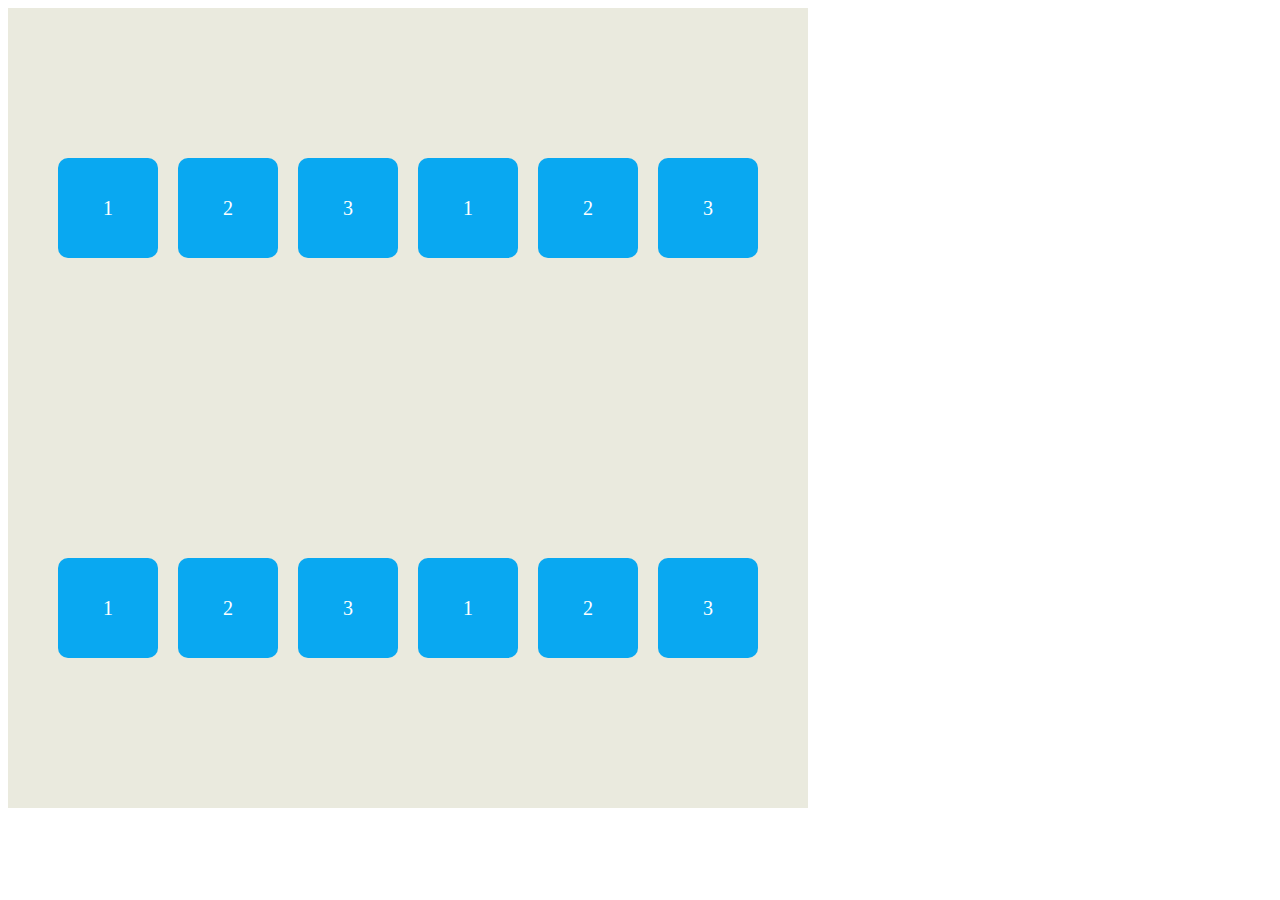
<file: session4/index.html>
<!DOCTYPE html>
<html>
<head>
<style> 
.container{
  display: flex;
  width: 800px;
  height: 800px;
  background-color: #eaeade;
  justify-content: center;
  align-items: center;
  flex-wrap:wrap;
}


.container > div {
  width: 100px;
  height: 100px;
  background-color: #09a8f1;
  justify-content: center;
  align-items: center;
  display: flex;
  margin: 10px;
  border-radius: 10px;
  color: #fff;
  font-size: 20px;
}



</style>
</head>
<body>
<div class="container">
<div>1</div>
<div>2</div>
<div>3</div>
<div>1</div>
<div>2</div>
<div>3</div>
<div>1</div>
<div>2</div>
<div>3</div>
<div>1</div>
<div>2</div>
<div>3</div>

</div>


</body>
</html>
</file>
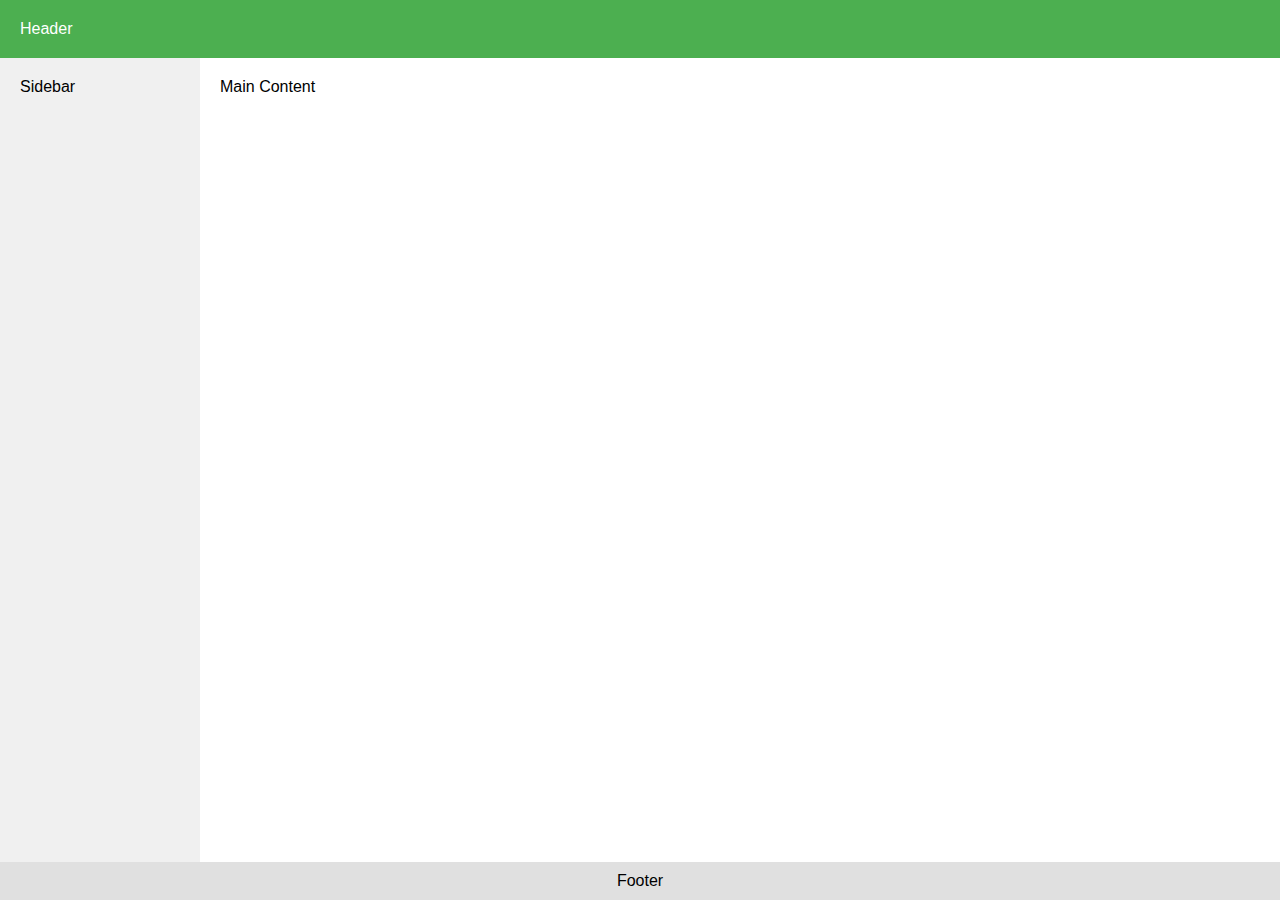
<file: session5/index.html>
<!DOCTYPE html>
<html lang="en">
<head>
    <meta charset="UTF-8">
    <meta name="viewport" content="width=device-width, initial-scale=1.0">
    <title>Page Layout</title>
    <style>
        body {
            font-family: Arial, sans-serif;
            margin: 0;
            padding: 0;
            display: grid;
            grid-template-areas:
                "header header"
                "sidebar main"
                "footer footer";
            grid-template-columns: 200px 1fr;
            grid-template-rows: auto 1fr auto;
            min-height: 100vh;
        }

        header {
            grid-area: header;
            background-color: #4CAF50; 
            color: white;
            padding: 20px;
            text-align: left;
        }

        aside {
            grid-area: sidebar;
            background-color: #f0f0f0; 
            padding: 20px;
        }

        main {
            grid-area: main;
            padding: 20px;
        }

        footer {
            grid-area: footer;
            background-color: #e0e0e0; 
            padding: 10px;
            text-align: center;
        }
    </style>
</head>
<body>
    <header>Header</header>
    <aside>Sidebar</aside>
    <main>Main Content</main>
    <footer>Footer</footer>
</body>
</html>
</file>
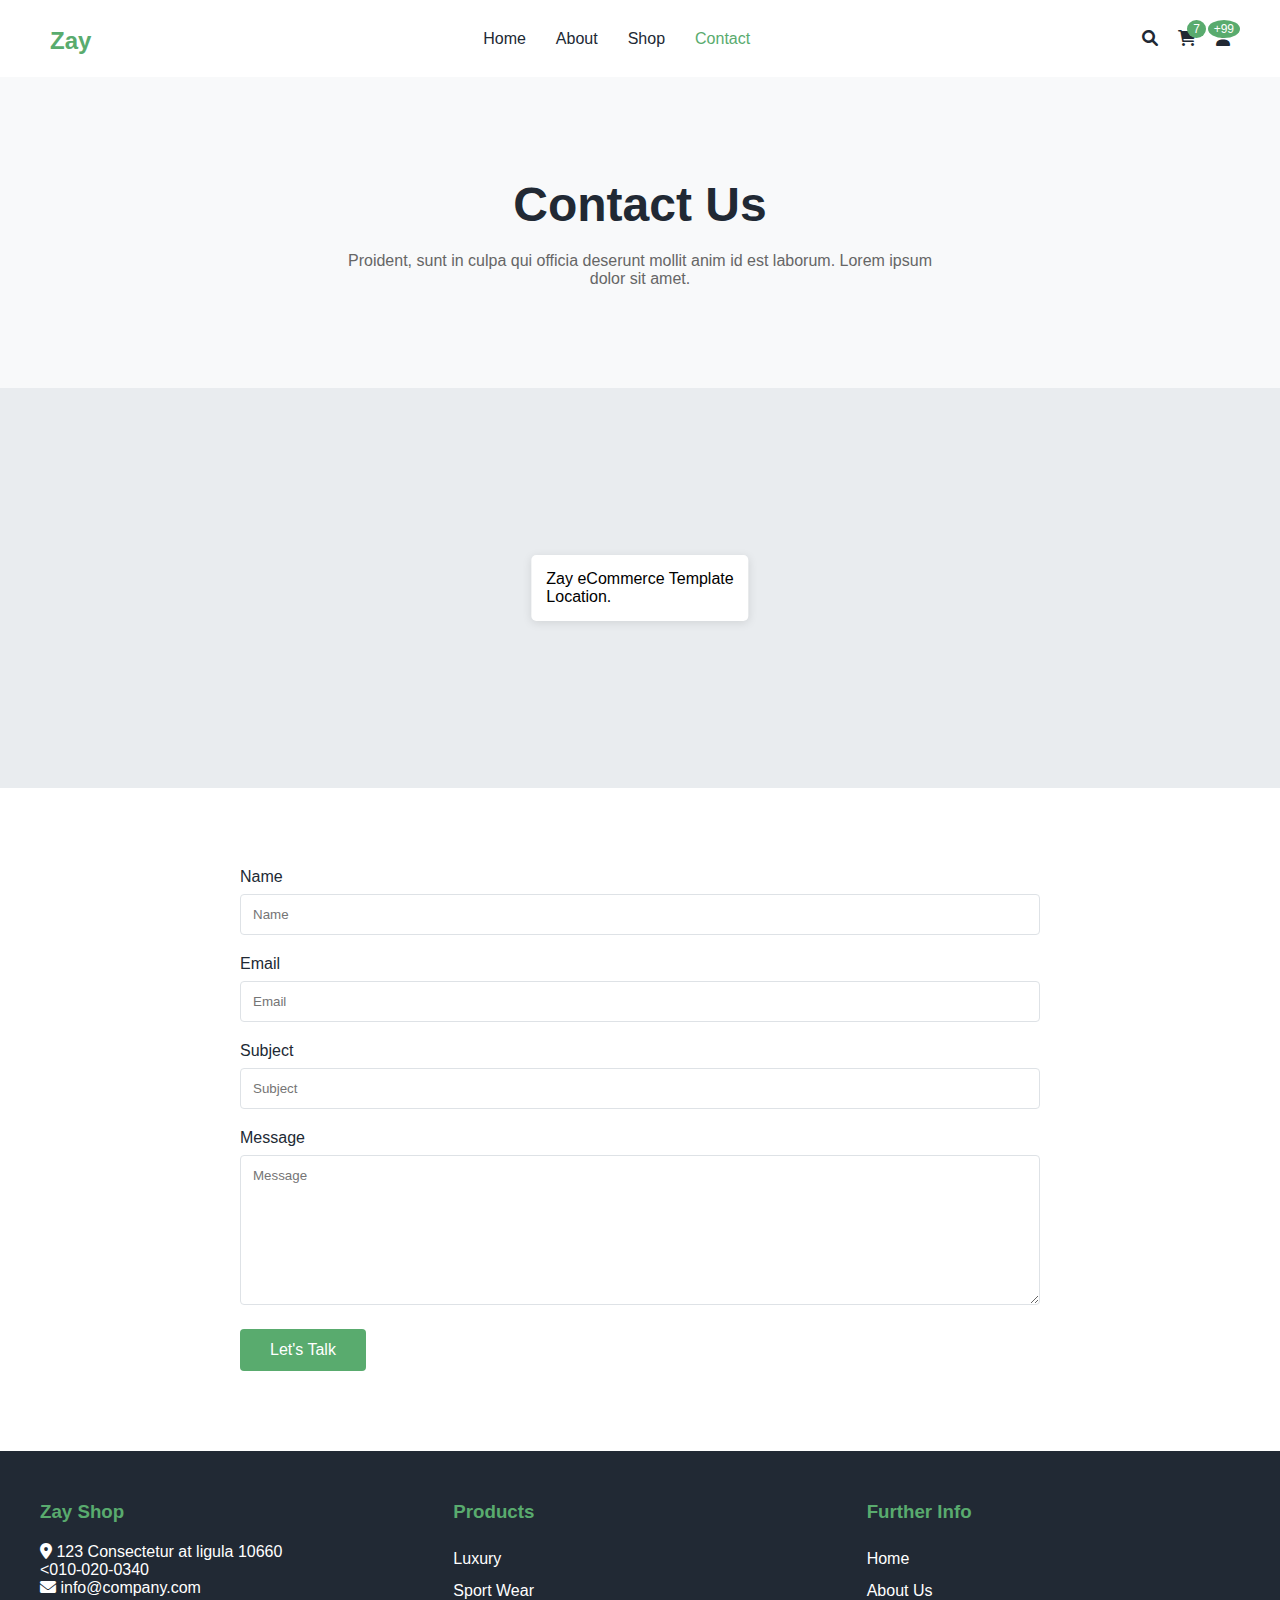
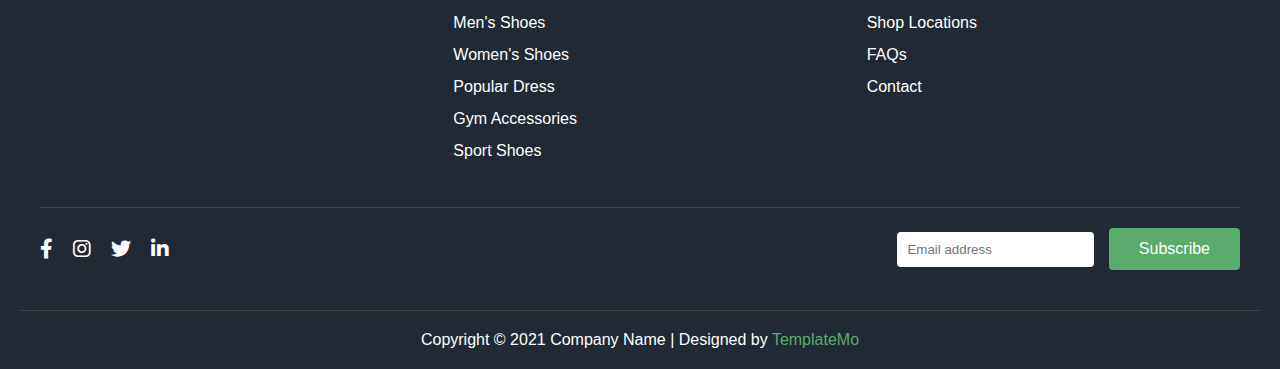
<file: task7/contact.html>
<!DOCTYPE html>
<html lang="en">
<head>
    <meta charset="UTF-8">
    <meta name="viewport" content="width=device-width, initial-scale=1.0">
    <title>Contact - Zay eCommerce</title>
    <link rel="stylesheet" href="https://cdnjs.cloudflare.com/ajax/libs/font-awesome/6.0.0-beta3/css/all.min.css">
    <style>
        * {
            margin: 0;
            padding: 0;
            box-sizing: border-box;
            font-family: Arial, sans-serif;
        }

        /* Header Styles */
        header {
            display: flex;
            justify-content: space-between;
            align-items: center;
            padding: 20px 50px;
            background-color: #ffffff;
            box-shadow: 0 2px 5px rgba(0,0,0,0.1);
        }

        .logo a {
            color: #59ab6e;
            text-decoration: none;
            font-size: 24px;
            font-weight: bold;
        }

        nav ul {
            display: flex;
            list-style: none;
            gap: 30px;
        }

        nav a {
            text-decoration: none;
            color: #212934;
            font-weight: 500;
        }

        nav a.active {
            color: #59ab6e;
        }

        .icons {
            display: flex;
            gap: 20px;
        }

        .icons a {
            color: #212934;
            text-decoration: none;
            position: relative;
        }

        .cart-count, .cart-total {
            position: absolute;
            top: -10px;
            right: -10px;
            background-color: #59ab6e;
            color: white;
            padding: 2px 6px;
            border-radius: 50%;
            font-size: 12px;
        }

        /* Contact Hero Section */
        .contact-hero {
            text-align: center;
            padding: 100px 20px;
            background-color: #f8f9fa;
        }

        .contact-hero h2 {
            font-size: 48px;
            color: #212934;
            margin-bottom: 20px;
        }

        .contact-hero p {
            color: #666;
            max-width: 600px;
            margin: 0 auto;
        }

        /* Map Section */
        .map-section {
            height: 400px;
            background-color: #e9ecef;
            position: relative;
        }

        .map-marker {
            position: absolute;
            top: 50%;
            left: 50%;
            transform: translate(-50%, -50%);
        }

        .marker-tooltip {
            background: white;
            padding: 15px;
            border-radius: 5px;
            box-shadow: 0 2px 10px rgba(0,0,0,0.1);
        }

        /* Contact Form Section */
        .contact-form-section {
            padding: 80px 20px;
            background-color: #ffffff;
        }

        .contact-form {
            max-width: 800px;
            margin: 0 auto;
        }

        .form-group {
            margin-bottom: 20px;
        }

        .form-group label {
            display: block;
            margin-bottom: 8px;
            color: #212934;
        }

        .form-group input,
        .form-group textarea {
            width: 100%;
            padding: 12px;
            border: 1px solid #dee2e6;
            border-radius: 4px;
        }

        .form-group textarea {
            height: 150px;
            resize: vertical;
        }

        .btn {
            background-color: #59ab6e;
            color: white;
            padding: 12px 30px;
            border: none;
            border-radius: 4px;
            cursor: pointer;
            font-size: 16px;
        }

        .btn:hover {
            background-color: #4a9d5f;
        }

        /* Footer Styles */
        footer {
            background-color: #212934;
            color: white;
            padding: 50px 20px 20px;
        }

        .footer-container {
            display: grid;
            grid-template-columns: repeat(3, 1fr);
            gap: 40px;
            max-width: 1200px;
            margin: 0 auto;
        }

        .footer-column h3 {
            margin-bottom: 20px;
            color: #59ab6e;
        }

        .footer-column ul {
            list-style: none;
        }

        .footer-column a {
            color: white;
            text-decoration: none;
            line-height: 2;
        }

        .footer-bottom {
            max-width: 1200px;
            margin: 40px auto;
            display: flex;
            justify-content: space-between;
            align-items: center;
            padding-top: 20px;
            border-top: 1px solid #444;
        }

        .social-icons {
            display: flex;
            gap: 20px;
        }

        .social-icons a {
            color: white;
            font-size: 20px;
        }

        .newsletter input {
            padding: 10px;
            border: none;
            border-radius: 4px;
            margin-right: 10px;
        }

        .copyright {
            text-align: center;
            padding-top: 20px;
            border-top: 1px solid #444;
        }

        .copyright a {
            color: #59ab6e;
            text-decoration: none;
        }

        /* Responsive Design */
        @media (max-width: 768px) {
            header {
                flex-direction: column;
                padding: 20px;
            }

            nav ul {
                margin: 20px 0;
            }

            .footer-container {
                grid-template-columns: 1fr;
            }

            .footer-bottom {
                flex-direction: column;
                gap: 20px;
            }
        }
    </style>
</head>
<body>
    <!-- Header -->
    <header>
        <div class="logo">
            <h1><a href="index.html">Zay</a></h1>
        </div>
        <nav>
            <ul>
                <li><a href="index.html">Home</a></li>
                <li><a href="about.html">About</a></li>
                <li><a href="shop.html">Shop</a></li>
                <li><a href="contact.html" class="active">Contact</a></li>
            </ul>
        </nav>
        <div class="icons">
            <a href="#" class="search-icon"><i class="fas fa-search"></i></a>
            <a href="#" class="cart-icon"><i class="fas fa-shopping-cart"></i><span class="cart-count">7</span></a>
            <a href="#" class="user-icon"><i class="fas fa-user"></i><span class="cart-total">+99</span></a>
        </div>
    </header>

    <!-- Contact Hero Section -->
    <section class="contact-hero">
        <h2>Contact Us</h2>
        <p>Proident, sunt in culpa qui officia deserunt mollit anim id est laborum. Lorem ipsum dolor sit amet.</p>
    </section>

    <!-- Map Section -->
    <section class="map-section">
        <div id="map">
            <div class="map-marker">
                <div class="marker-tooltip">
                    <p>Zay eCommerce Template</p>
                    <p>Location.</p>
                </div>
            </div>
        </div>
    </section>

    <!-- Contact Form Section -->
    <section class="contact-form-section">
        <div class="contact-form">
            <div class="form-group">
                <label for="name">Name</label>
                <input type="text" id="name" placeholder="Name">
            </div>
            <div class="form-group">
                <label for="email">Email</label>
                <input type="email" id="email" placeholder="Email">
            </div>
            <div class="form-group">
                <label for="subject">Subject</label>
                <input type="text" id="subject" placeholder="Subject">
            </div>
            <div class="form-group">
                <label for="message">Message</label>
                <textarea id="message" placeholder="Message"></textarea>
            </div>
            <button class="btn">Let's Talk</button>
        </div>
    </section>

    <!-- Footer -->
    <footer>
        <div class="footer-container">
            <div class="footer-column">
                <h3>Zay Shop</h3>
                <p><i class="fas fa-map-marker-alt"></i> 123 Consectetur at ligula 10660</p>
                <p><010-020-0340</p>
                <p><i class="fas fa-envelope"></i> info@company.com</p>
            </div>
            <div class="footer-column">
                <h3>Products</h3>
                <ul>
                    <li><a href="#">Luxury</a></li>
                    <li><a href="#">Sport Wear</a></li>
                    <li><a href="#">Men's Shoes</a></li>
                    <li><a href="#">Women's Shoes</a></li>
                    <li><a href="#">Popular Dress</a></li>
                    <li><a href="#">Gym Accessories</a></li>
                    <li><a href="#">Sport Shoes</a></li>
                </ul>
            </div>
            <div class="footer-column">
                <h3>Further Info</h3>
                <ul>
                    <li><a href="index.html">Home</a></li>
                    <li><a href="about.html">About Us</a></li>
                    <li><a href="#">Shop Locations</a></li>
                    <li><a href="#">FAQs</a></li>
                    <li><a href="contact.html">Contact</a></li>
                </ul>
            </div>
        </div>
        <div class="footer-bottom">
            <div class="social-icons">
                <a href="#"><i class="fab fa-facebook-f"></i></a>
                <a href="#"><i class="fab fa-instagram"></i></a>
                <a href="#"><i class="fab fa-twitter"></i></a>
                <a href="#"><i class="fab fa-linkedin-in"></i></a>
            </div>
            <div class="newsletter">
                <input type="email" placeholder="Email address">
                <button class="btn">Subscribe</button>
            </div>
        </div>
        <div class="copyright">
            <p>Copyright © 2021 Company Name | Designed by <a href="#">TemplateMo</a></p>
        </div>
    </footer>
</body>
</html>
</file>
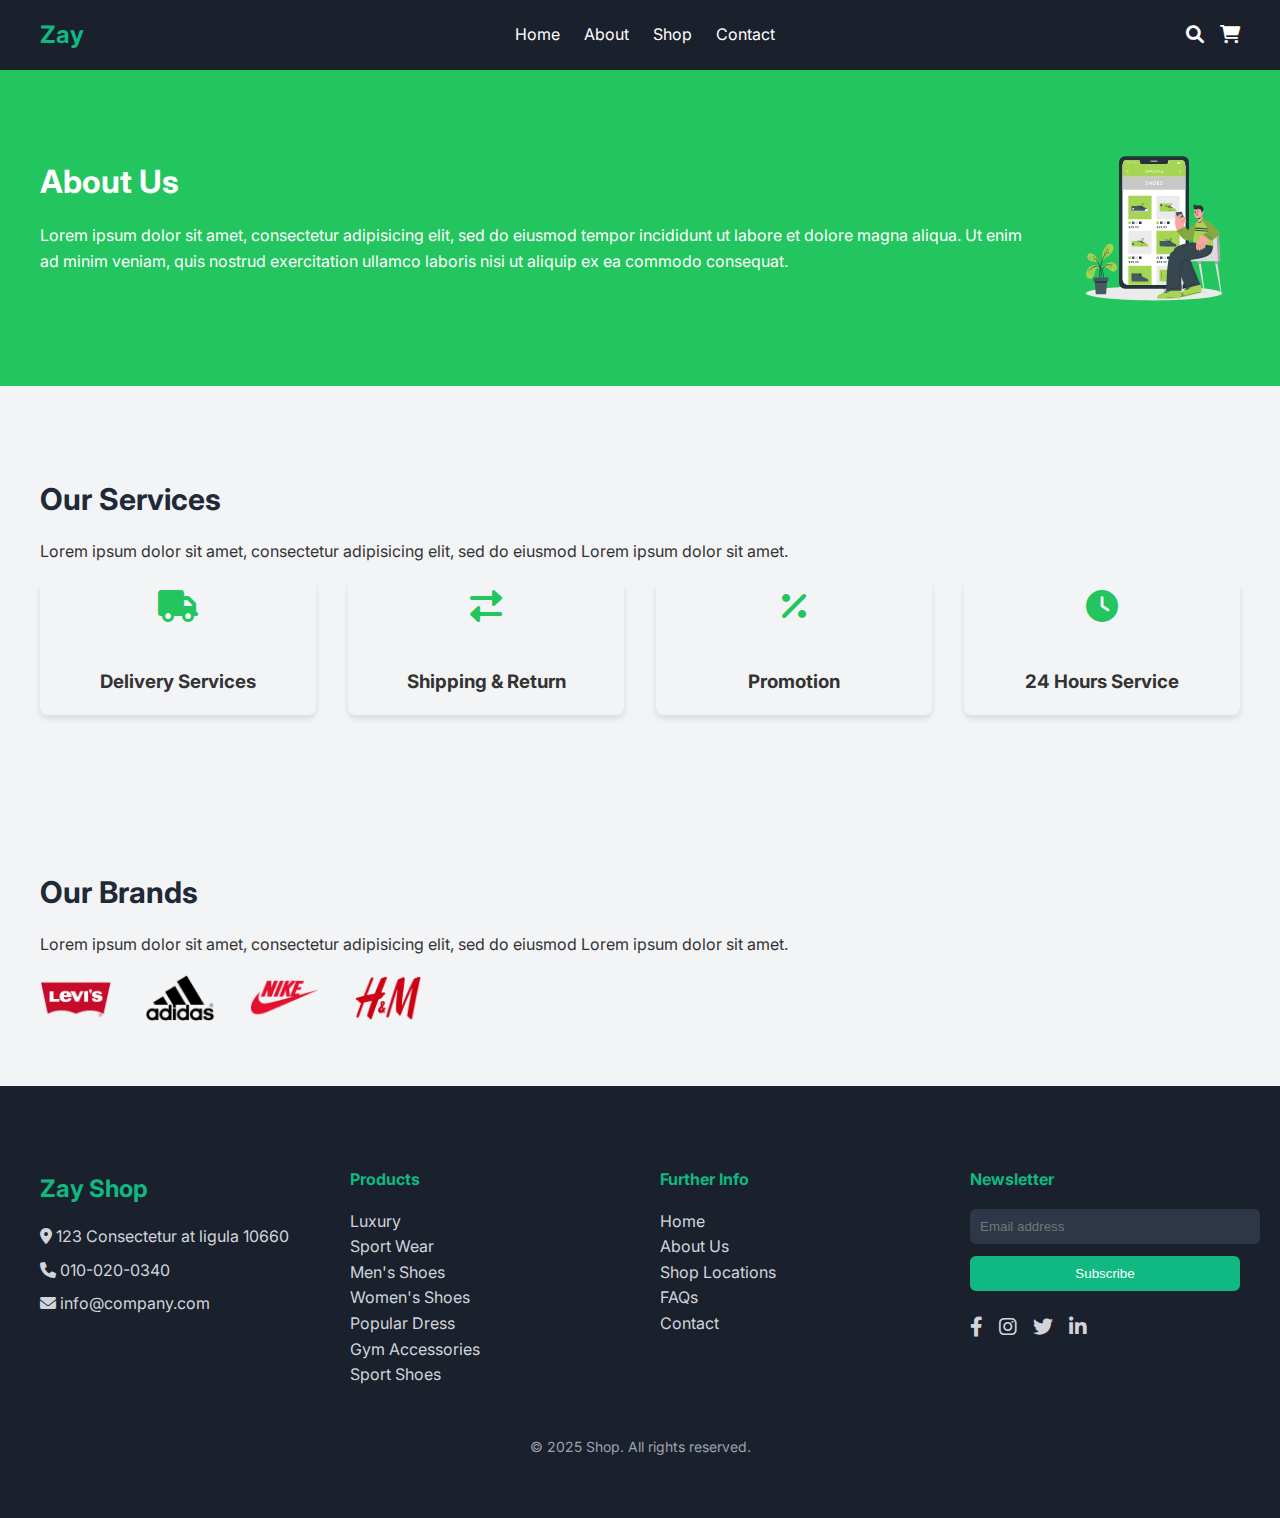
<file: session-eight/pro-final/about.html>
<!DOCTYPE html>
<html>
<head>
  <meta charset="UTF-8" />
  <meta name="viewport" content="width=device-width, initial-scale=1.0"/>
  <title>Zay Shop - About Us</title>
  <link href="https://fonts.googleapis.com/css2?family=Inter:wght@400;600;700&family=Press+Start+2P&display=swap" rel="stylesheet"/>
  <link rel="stylesheet" href="https://cdnjs.cloudflare.com/ajax/libs/font-awesome/6.0.0/css/all.min.css"/>
  <style>
    
    body {
      font-family: 'Inter', sans-serif;
      line-height: 1.6;
      color: #333;
      margin: 0;
      padding: 0;
    }

    .font-press-start {
      font-family: 'Press Start 2P', cursive;
    }


.main-header {
  background-color: #1a202c; 
  color: #ffffff;
  padding: 16px 0;
}

.header-container {
  max-width: 1200px;
  margin: 0 auto;
  padding: 0 16px;
  display: flex;
  justify-content: space-between;
  align-items: center;
}

.logo {
  font-size: 24px;
  font-weight: bold;
  color: #10b981; 
}
.nav-menu a {
  color: #ffffff;
  text-decoration: none;
  margin-left: 20px;
  transition: color 0.3s ease;
}

.nav-menu a:hover {
  color: #10b981;
}

.header-icons {
  display: flex;
  align-items: center;
  gap: 16px;
  position: relative;
}

.icon-link {
  color: #ffffff;
  font-size: 18px;
  position: relative;
  transition: color 0.3s ease;
}

.icon-link:hover {
  color: #10b981;
}

.cart-icon {
  position: relative;
}

    .container {
      width: 100%;
      max-width: 1200px;
      margin: 0 auto;
      padding: 0 1rem;
    }

    .flex {
      display: flex;
    }

    .flex-col {
      flex-direction: column;
    }

    .justify-between {
      justify-content: space-between;
    }

    .items-center {
      align-items: center;
    }

    .grid {
      display: grid;
    }

    .grid-cols-1 {
      grid-template-columns: 1fr;
    }

    .md\:grid-cols-4 {
      grid-template-columns: repeat(4, 1fr);
    }

    @media (min-width: 768px) {
      .md\:flex-row {
        flex-direction: row;
      }

      .md\:pr-8 {
        padding-right: 2rem;
      }
      .md\:mb-0 {
        margin-bottom: 0;
      }
      .md\:text-6xl {
        font-size: 3rem;
      }
      .md\:grid-cols-4 {
        grid-template-columns: repeat(4, 1fr);
      }
    }

    .p-4 {
      padding: 1rem;
    }

    .px-4 {
      padding-left: 1rem;
      padding-right: 1rem;
    }

    .py-4 {
      padding-top: 1rem;
      padding-bottom: 1rem;
    }

    .py-16 {
      padding-top: 4rem;
      padding-bottom: 4rem;
    }

    .mb-4 {
      margin-bottom: 1rem;
    }

    .mb-8 {
      margin-bottom: 2rem;
    }

    .mt-4 {
      margin-top: 1rem;
    }

    .mt-8 {
      margin-top: 2rem;
    }

    .mx-auto {
      margin-left: auto;
      margin-right: auto;
    }

    .bg-gray-100 {
      background-color: #f3f4f6;
    }

    .bg-gray-900 {
      background-color: #111827;
    }

    .bg-green-500 {
      background-color: #22c55e;
    }

    .text-white {
      color: #fff;
    }

    .text-gray-300 {
      color: #d1d5db;
    }

    .text-gray-800 {
      color: #1f2937;
    }

    .text-green-500 {
      color: #22c55e;
    }

    .text-red-500 {
      color: #ef4444;
    }

    .text-4xl {
      font-size: 2rem;
    }

    .text-3xl {
      font-size: 1.875rem;
    }

    .font-bold {
      font-weight: 700;
    }

    .hover\:text-green-500:hover {
      color: #22c55e;
    }

    .hidden {
      display: none;
    }

    .space-x-4 > * + * {
      margin-left: 1rem;
    }

    .space-x-6 > * + * {
      margin-left: 1.5rem;
    }

    .rounded-lg {
      border-radius: 0.5rem;
    }

    .shadow-md {
      box-shadow: 0 4px 6px rgba(0, 0, 0, 0.1);
    }

    .object-cover {
      object-fit: cover;
    }

    .w-full {
      width: 100%;
    }

    .h-auto {
      height: auto;
    }

    .h-12 {
      height: 3rem;
    }

    .gap-8 {
      gap: 2rem;
    }

    .btn-green {
      background-color: #22c55e;
      color: white;
      padding: 0.5rem 1.5rem;
      border-radius: 0.375rem;
      text-align: center;
      transition: background-color 0.3s;
    }

    .btn-green:hover {
      background-color: #16a34a;
    }

    .input-text {
      width: 100%;
      padding: 0.5rem 1rem;
      border-radius: 0.375rem;
      background-color: #1f2937;
      color: white;
      border: none;
    }

    .input-text:focus {
      outline: none;
      box-shadow: 0 0 0 2px #22c55e;
    }

    .footer {
  background-color: #1a202c;
  padding: 60px 20px;
  color: #d1d5db;
}

.footer-container {
  display: grid;
  grid-template-columns: repeat(auto-fit, minmax(200px, 1fr));
  gap: 40px;
  max-width: 1200px;
  margin: 0 auto;
}

.footer-column h3,
.footer-column h4 {
  color: #10b981; /* green-500 */
  margin-bottom: 16px;
}

.footer-logo {
  font-size: 24px;
  font-weight: bold;
  color: #10b981;
}

.footer-column p,
.footer-column ul {
  margin: 0 0 8px;
}

.footer-column ul {
  list-style: none;
  padding: 0;
}

.footer-column ul li a {
  text-decoration: none;
  color: #d1d5db;
  transition: color 0.3s ease;
}

.footer-column ul li a:hover {
  color: #10b981;
}

.email-input {
  width: 100%;
  padding: 10px;
  background-color: #2d3748;
  border: none;
  border-radius: 6px;
  color: #fff;
  margin-bottom: 12px;
}

.email-input:focus {
  outline: 2px solid #10b981;
}

.subscribe-btn {
  width: 100%;
  padding: 10px;
  background-color: #10b981;
  color: #fff;
  border: none;
  border-radius: 6px;
  cursor: pointer;
  transition: background-color 0.3s ease;
}

.subscribe-btn:hover {
  background-color: #059669;
}

.social-icons {
  display: flex;
  gap: 16px;
  margin-top: 20px;
}

.social-icons a {
  font-size: 20px;
  color: #d1d5db;
  transition: color 0.3s ease;
}

.social-icons a:hover {
  color: #10b981;
}

.footer-bottom {
  text-align: center;
  margin-top: 40px;
  font-size: 14px;
  color: #9ca3af; 
}
    .star-rating {
      color: #ffc107;
    }
  </style>
</head>
<body class="bg-gray-100">

    <header class="main-header">
        <div class="header-container">
          <div class="logo">Zay</div>
    
          <nav class="nav-menu">
            <a href="index.html">Home</a>
            <a href="about.html">About</a>
            <a href="#">Shop</a>
            <a href="contact.html">Contact</a>
          </nav>
    
          <div class="header-icons">
            <a href="#" class="icon-link"><i class="fas fa-search"></i></a>
            <a href="#" class="icon-link cart-icon">
              <i class="fas fa-shopping-cart"></i>
              <span class="cart-count"> </span>
            </a>
          </div>
        </div>
      </header>

  <main>
    <section class="bg-green-500 text-white py-16">
      <div class="container mx-auto flex flex-col md:flex-row items-center px-4">
        <div class="md:w-1/2 mb-8 md:mb-0 md:pr-8">
          <h1 class="text-4xl font-bold mb-4">About Us</h1>
          <p class="text-lg">
            Lorem ipsum dolor sit amet, consectetur adipisicing elit, sed do eiusmod tempor incididunt ut labore et dolore magna aliqua. Ut enim ad minim veniam, quis nostrud exercitation ullamco laboris nisi ut aliquip ex ea commodo consequat.
          </p>
        </div>
        <div class="md:w-1/2">
          <img src=./img/about-hero.svg alt="About Us Image" class="rounded-lg shadow-lg w-full h-auto object-cover">
        </div>
      </div>
    </section>

    <section class="py-16 bg-gray-100">
      <div class="container mx-auto px-4 text-center">
        <h2 class="text-3xl font-bold text-gray-800 mb-4">Our Services</h2>
        <p class="text-gray-600 mb-12 max-w-2xl mx-auto">
          Lorem ipsum dolor sit amet, consectetur adipisicing elit, sed do eiusmod Lorem ipsum dolor sit amet.
        </p>
        <div class="grid grid-cols-1 md:grid-cols-4 gap-8">
          <div class="bg-white rounded-lg shadow-md p-6 flex flex-col items-center">
            <div class="text-green-500 text-4xl mb-4"><i class="fas fa-truck"></i></div>
            <h3 class="text-xl font-semibold text-gray-700 mb-2">Delivery Services</h3>
          </div>
          <div class="bg-white rounded-lg shadow-md p-6 flex flex-col items-center">
            <div class="text-green-500 text-4xl mb-4"><i class="fas fa-exchange-alt"></i></div>
            <h3 class="text-xl font-semibold text-gray-700 mb-2">Shipping & Return</h3>
          </div>
          <div class="bg-white rounded-lg shadow-md p-6 flex flex-col items-center">
            <div class="text-green-500 text-4xl mb-4"><i class="fas fa-percent"></i></div>
            <h3 class="text-xl font-semibold text-gray-700 mb-2">Promotion</h3>
          </div>
          <div class="bg-white rounded-lg shadow-md p-6 flex flex-col items-center">
            <div class="text-green-500 text-4xl mb-4"><i class="fas fa-clock"></i></div>
            <h3 class="text-xl font-semibold text-gray-700 mb-2">24 Hours Service</h3>
          </div>
        </div>
      </div>
    </section>

    <section class="py-16 bg-white">
      <div class="container mx-auto px-4 text-center">
        <h2 class="text-3xl font-bold text-gray-800 mb-4">Our Brands</h2>
        <p class="text-gray-600 mb-12 max-w-2xl mx-auto">
          Lorem ipsum dolor sit amet, consectetur adipisicing elit, sed do eiusmod Lorem ipsum dolor sit amet.
        </p>
        <div class="flex flex-wrap justify-center items-center gap-8">
          <img src=./img/brand_01.png alt="Brand Logo 1" class="h-12 object-contain">
          <img src=./img/brand_02.png alt="Brand Logo 2" class="h-12 object-contain">
          <img src=./img/brand_03.png alt="Brand Logo 3" class="h-12 object-contain">
          <img src=./img/brand_04.png alt="Brand Logo 4" class="h-12 object-contain">
        </div>
      </div>
    </section>
  </main>

  <footer class="footer">
    <div class="footer-container">
      <div class="footer-column">
        <h3 class="footer-logo">Zay Shop</h3>
        <p><i class="fas fa-map-marker-alt"></i> 123 Consectetur at ligula 10660</p>
        <p><i class="fas fa-phone"></i> 010-020-0340</p>
        <p><i class="fas fa-envelope"></i> info@company.com</p>
      </div>
      <div class="footer-column">
        <h4>Products</h4>
        <ul>
          <li><a href="#">Luxury</a></li>
          <li><a href="#">Sport Wear</a></li>
          <li><a href="#">Men's Shoes</a></li>
          <li><a href="#">Women's Shoes</a></li>
          <li><a href="#">Popular Dress</a></li>
          <li><a href="#">Gym Accessories</a></li>
          <li><a href="#">Sport Shoes</a></li>
        </ul>
      </div>
      <div class="footer-column">
        <h4>Further Info</h4>
        <ul>
          <li><a href="index.html">Home</a></li>
          <li><a href="about.html">About Us</a></li>
          <li><a href="#">Shop Locations</a></li>
          <li><a href="#">FAQs</a></li>
          <li><a href="contact.html">Contact</a></li>
        </ul>
      </div>
      <div class="footer-column">
        <h4>Newsletter</h4>
        <form>
          <input type="email" placeholder="Email address" class="email-input">
          <button type="submit" class="subscribe-btn">Subscribe</button>
        </form>
        <div class="social-icons">
          <a href="#"><i class="fab fa-facebook-f"></i></a>
          <a href="#"><i class="fab fa-instagram"></i></a>
          <a href="#"><i class="fab fa-twitter"></i></a>
          <a href="#"><i class="fab fa-linkedin-in"></i></a>
        </div>
      </div>
    </div>
    <div class="footer-bottom">
        © 2025  Shop. All rights reserved.
    </div>
  </footer>

</body>
</html>
</file>
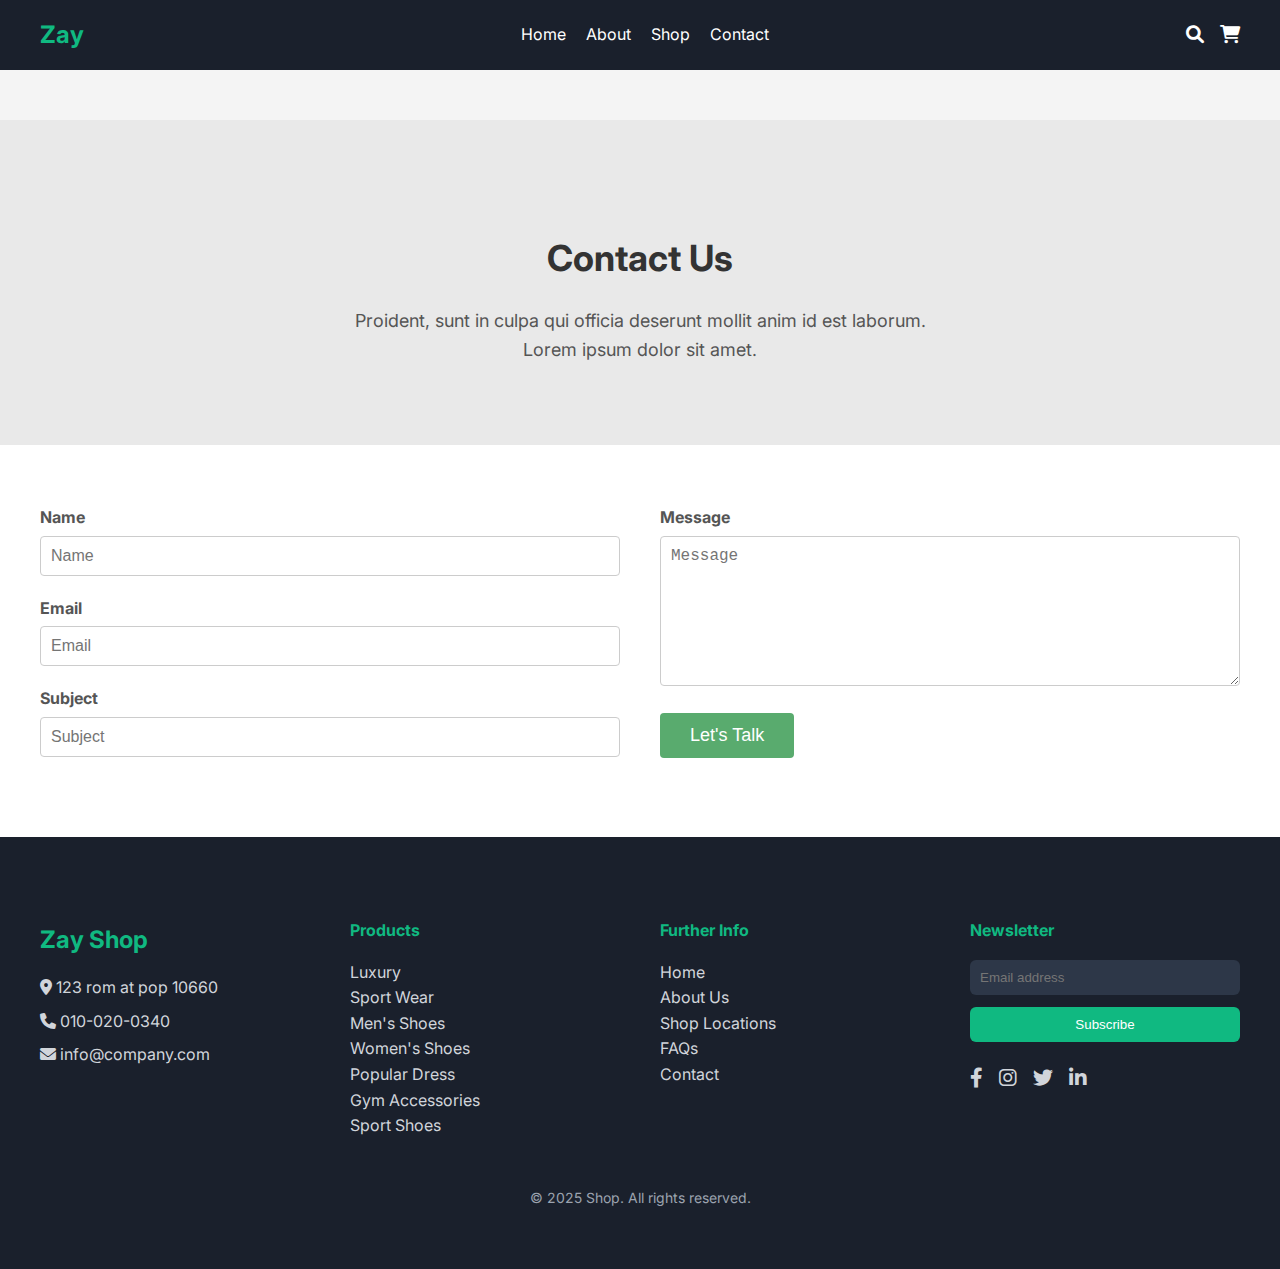
<file: session-eight/pro-final/contact.html>
<!DOCTYPE html>
<html lang="en">
<head>
    <meta charset="UTF-8">
    <meta name="viewport" content="width=device-width, initial-scale=1.0">
    <title>Zay eCommerce - Contact</title>
    <link href="https://fonts.googleapis.com/css2?family=Inter:wght@400;600;700&display=swap" rel="stylesheet"/>
    <link rel="stylesheet" href="https://cdnjs.cloudflare.com/ajax/libs/font-awesome/6.0.0/css/all.min.css"/>
    <style>
        body {
            font-family: 'Inter', sans-serif;
            line-height: 1.6;
            color: #333;
            margin: 0; 
            padding-top: 60px; 
            background-color: #f4f4f4; 
        }

        .main-header {
            background-color: #1a202c; 
            color: #ffffff;
            padding: 16px 0;
            position: fixed; 
            width: 100%;
            top: 0;
            left: 0;
            z-index: 10; 
        }

        .header-container {
            max-width: 1200px;
            margin: 0 auto;
            padding: 0 16px;
            display: flex;
            justify-content: space-between;
            align-items: center;
            flex-wrap: wrap; /* Allow wrapping on smaller screens */
        }

        .logo {
            font-size: 24px;
            font-weight: bold;
            color: #10b981; /* Green color */
        }

        .nav-menu {
            display: flex;
            list-style: none;
            padding: 0;
            margin: 0;
        }

        .nav-menu a {
            color: #ffffff;
            text-decoration: none;
            margin-left: 20px;
            transition: color 0.3s ease;
        }

        .nav-menu a:hover {
            color: #10b981;
        }

        .header-icons {
            display: flex;
            align-items: center;
            gap: 16px;
            position: relative;
        }

        .icon-link {
            color: #ffffff;
            font-size: 18px;
            position: relative;
            transition: color 0.3s ease;
        }

        .icon-link:hover {
            color: #10b981;
        }

        .cart-icon {
            position: relative;
        }

    
        /* Header Section (Contact Page Title) */
        .page-header {
            background: #e9e9e9; /* Light grey background */
            color: #333;
            text-align: center;
            padding: 80px 20px; /* Added padding for mobile */
            margin-top: 60px; /* Offset for fixed header */
        }

        .page-header h2 {
            font-size: 36px;
            margin-bottom: 20px;
        }

        .page-header p {
            font-size: 18px;
            max-width: 600px;
            margin: 0 auto;
            color: #555;
        }

        .contact-form {
            padding: 60px 20px; /* Added padding for mobile */
            background: #fff;
        }

        .contact-form .container {
            display: flex;
            justify-content: center;
            gap: 40px;
            flex-wrap: wrap; /* Allow wrapping on smaller screens */
            max-width: 1200px; /* Max width for container */
            margin: 0 auto; /* Center container */
        }

        .form-column {
            flex: 1;
            min-width: 300px; /* Minimum width before wrapping */
        }

        .form-group {
            margin-bottom: 20px;
        }

        .form-group label {
            display: block;
            margin-bottom: 5px;
            font-weight: bold;
            color: #555;
        }

        .form-group input[type="text"],
        .form-group input[type="email"],
        .form-group textarea {
            width: 100%;
            padding: 10px;
            border: 1px solid #ccc;
            border-radius: 4px;
            font-size: 16px;
            box-sizing: border-box; /* Include padding and border in element's total width and height */
        }

        .form-group textarea {
            height: 150px;
            resize: vertical; /* Allow vertical resizing */
        }

        .contact-form button {
            display: inline-block;
            background: #59ab6e; /* Green color */
            color: #fff;
            padding: 12px 30px;
            border: none;
            border-radius: 4px;
            cursor: pointer;
            font-size: 18px;
            transition: background-color 0.3s ease;
        }

        .contact-form button:hover {
            background-color: #4a905b; /* Darker green on hover */
        }

        /* Footer Specific Styles */
        .footer {
            background-color: #1a202c; /* Dark background */
            padding: 60px 20px; /* Added padding for mobile */
            color: #d1d5db; /* Light grey text */
        }

        .footer-container {
            display: grid;
            grid-template-columns: repeat(auto-fit, minmax(200px, 1fr)); /* Responsive grid */
            gap: 40px;
            max-width: 1200px;
            margin: 0 auto;
        }

        .footer-column h3,
        .footer-column h4 {
            color: #10b981; /* Green */
            margin-bottom: 16px;
        }

        .footer-logo {
            font-size: 24px;
            font-weight: bold;
            color: #10b981;
        }

        .footer-column p,
        .footer-column ul {
            margin: 0 0 8px;
        }

        .footer-column ul {
            list-style: none;
            padding: 0;
        }

        .footer-column ul li a {
            text-decoration: none;
            color: #d1d5db;
            transition: color 0.3s ease;
        }

        .footer-column ul li a:hover {
            color: #10b981;
        }

        .email-input {
            width: 100%;
            padding: 10px;
            background-color: #2d3748; /* Darker grey */
            border: none;
            border-radius: 6px;
            color: #fff;
            margin-bottom: 12px;
            box-sizing: border-box; /* Include padding and border */
        }

        .email-input:focus {
            outline: 2px solid #10b981; /* Green outline on focus */
        }

        .subscribe-btn {
            width: 100%;
            padding: 10px;
            background-color: #10b981; /* Green */
            color: #fff;
            border: none;
            border-radius: 6px;
            cursor: pointer;
            transition: background-color 0.3s ease;
        }

        .subscribe-btn:hover {
            background-color: #059669; /* Darker green on hover */
        }

        .social-icons {
            display: flex;
            gap: 16px;
            margin-top: 20px;
        }

        .social-icons a {
            font-size: 20px;
            color: #d1d5db; /* Light grey */
            transition: color 0.3s ease;
        }

        .social-icons a:hover {
            color: #10b981; /* Green on hover */
        }

        .footer-bottom {
            text-align: center;
            margin-top: 40px;
            font-size: 14px;
            color: #9ca3af; /* Medium grey */
        }

        /* Responsive adjustments */
        @media (max-width: 768px) {
            .header-container {
                flex-direction: column;
                text-align: center;
            }

            .nav-menu {
                margin-top: 10px;
                justify-content: center;
                flex-wrap: wrap; 
            }

            .nav-menu a {
                margin: 5px 10px; 
            }

            .header-icons {
                margin-top: 10px;
                justify-content: center;
            }

            .page-header {
                padding: 60px 20px;
            }

            .contact-form .container {
                flex-direction: column;
                gap: 20px;
            }

            .footer-container {
                grid-template-columns: 1fr; /* Stack columns on small screens */
            }
        }
    </style>
</head>
<body>
    <header class="main-header">
        <div class="header-container">
            <div class="logo">Zay</div>

            <nav class="nav-menu">
                <a href="index.html">Home</a>
                <a href="about.html">About</a>
                <a href="#">Shop</a>
                <a href="contact.html">Contact</a>
            </nav>

            <div class="header-icons">
                <a href="#" class="icon-link"><i class="fas fa-search"></i></a>
                <a href="#" class="icon-link cart-icon">
                    <i class="fas fa-shopping-cart"></i>
                    <span class="cart-count"> </span>
                </a>
            </div>
        </div>
    </header>

    <header class="page-header">
        <h2>Contact Us</h2>
        <p>
            Proident, sunt in culpa qui officia deserunt mollit anim id est laborum. Lorem ipsum dolor sit amet.
        </p>
    </header>

    <section class="contact-form">
        <div class="container">
            <div class="form-column">
                <div class="form-group">
                    <label for="name">Name</label>
                    <input type="text" id="name" name="name" placeholder="Name">
                </div>
                <div class="form-group">
                    <label for="email">Email</label>
                    <input type="email" id="email" name="email" placeholder="Email">
                </div>
                <div class="form-group">
                    <label for="subject">Subject</label>
                    <input type="text" id="subject" name="subject" placeholder="Subject">
                </div>
            </div>
            <div class="form-column">
                <div class="form-group">
                    <label for="message">Message</label>
                    <textarea id="message" name="message" placeholder="Message"></textarea>
                </div>
                <button type="submit">Let's Talk</button>
            </div>
        </div>
    </section>

    <footer class="footer">
        <div class="footer-container">
            <div class="footer-column">
                <h3 class="footer-logo">Zay Shop</h3>
                <p><i class="fas fa-map-marker-alt"></i> 123 rom at pop 10660</p>
                <p><i class="fas fa-phone"></i> 010-020-0340</p>
                <p><i class="fas fa-envelope"></i> info@company.com</p>
            </div>
            <div class="footer-column">
                <h4>Products</h4>
                <ul>
                    <li><a href="#">Luxury</a></li>
                    <li><a href="#">Sport Wear</a></li>
                    <li><a href="#">Men's Shoes</a></li>
                    <li><a href="#">Women's Shoes</a></li>
                    <li><a href="#">Popular Dress</a></li>
                    <li><a href="#">Gym Accessories</a></li>
                    <li><a href="#">Sport Shoes</a></li>
                </ul>
            </div>
            <div class="footer-column">
                <h4>Further Info</h4>
                <ul>
                    <li><a href="index.html">Home</a></li>
                    <li><a href="about.html">About Us</a></li>
                    <li><a href="#">Shop Locations</a></li>
                    <li><a href="#">FAQs</a></li>
                    <li><a href="contact.html">Contact</a></li>
                </ul>
            </div>
            <div class="footer-column">
                <h4>Newsletter</h4>
                <form>
                    <input type="email" placeholder="Email address" class="email-input">
                    <button type="submit" class="subscribe-btn">Subscribe</button>
                </form>
                <div class="social-icons">
                    <a href="#"><i class="fab fa-facebook-f"></i></a>
                    <a href="#"><i class="fab fa-instagram"></i></a>
                    <a href="#"><i class="fab fa-twitter"></i></a>
                    <a href="#"><i class="fab fa-linkedin-in"></i></a>
                </div>
            </div>
        </div>
        <div class="footer-bottom">
            © 2025  Shop. All rights reserved.
        </div>
    </footer>
</body>
</html>
</file>
